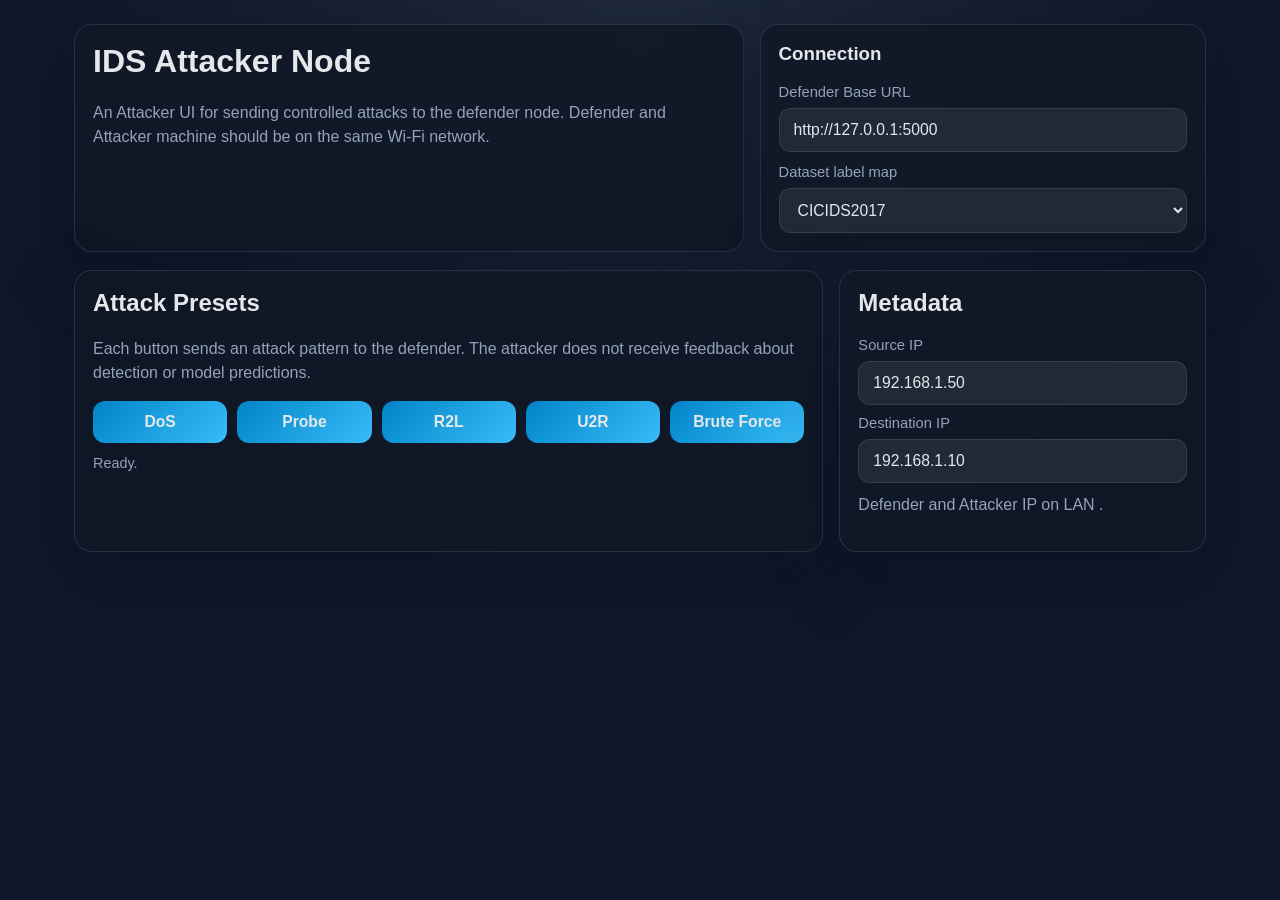
<file: demo_attacker/index.html>
<!DOCTYPE html>
<html lang="en">
<head>
  <meta charset="UTF-8" />
  <meta name="viewport" content="width=device-width, initial-scale=1.0" />
  <title>IDS Demo Attacker</title>
  <style>
    :root {
      --bg: #0f172a;
      --panel: #111827;
      --panel-2: #1f2937;
      --text: #e5e7eb;
      --muted: #94a3b8;
      --accent: #38bdf8;
      --good: #22c55e;
      --warn: #f59e0b;
      --bad: #ef4444;
      --border: rgba(148, 163, 184, 0.18);
    }

    * { box-sizing: border-box; }
    body {
      margin: 0;
      font-family: Segoe UI, Arial, sans-serif;
      background: radial-gradient(circle at top, #1e293b 0%, var(--bg) 55%);
      color: var(--text);
      min-height: 100vh;
    }

    .wrap {
      max-width: 1180px;
      margin: 0 auto;
      padding: 24px;
    }

    .hero {
      display: grid;
      grid-template-columns: 1.5fr 1fr;
      gap: 16px;
      margin-bottom: 18px;
    }

    .card {
      background: rgba(17, 24, 39, 0.88);
      border: 1px solid var(--border);
      border-radius: 18px;
      padding: 18px;
      box-shadow: 0 24px 70px rgba(2, 6, 23, 0.28);
      backdrop-filter: blur(8px);
    }

    h1, h2, h3, p { margin-top: 0; }

    .subtle { color: var(--muted); line-height: 1.5; }

    .grid {
      display: grid;
      grid-template-columns: repeat(12, 1fr);
      gap: 16px;
    }

    .span-12 { grid-column: span 12; }
    .span-8 { grid-column: span 8; }
    .span-4 { grid-column: span 4; }

    label {
      display: block;
      font-size: 0.92rem;
      margin-bottom: 8px;
      color: var(--muted);
    }

    input, select, button {
      width: 100%;
      border-radius: 12px;
      border: 1px solid var(--border);
      background: var(--panel-2);
      color: var(--text);
      padding: 12px 14px;
      font-size: 0.98rem;
    }

    button {
      cursor: pointer;
      background: linear-gradient(135deg, #0284c7, #38bdf8);
      border: none;
      font-weight: 700;
      transition: transform 0.15s ease, opacity 0.15s ease;
    }

    button:hover { transform: translateY(-1px); }
    button.secondary {
      background: var(--panel-2);
      border: 1px solid var(--border);
      font-weight: 600;
    }

    .actions {
      display: grid;
      grid-template-columns: repeat(5, 1fr);
      gap: 10px;
      margin-top: 8px;
    }

    .pill-row {
      display: flex;
      flex-wrap: wrap;
      gap: 10px;
      margin-top: 10px;
    }

    .pill {
      padding: 8px 12px;
      border-radius: 999px;
      background: rgba(56, 189, 248, 0.12);
      border: 1px solid rgba(56, 189, 248, 0.22);
      color: #cffafe;
      font-size: 0.9rem;
    }

    table {
      width: 100%;
      border-collapse: collapse;
      margin-top: 10px;
      overflow: hidden;
      border-radius: 14px;
    }

    th, td {
      text-align: left;
      padding: 12px 10px;
      border-bottom: 1px solid var(--border);
      font-size: 0.95rem;
    }

    th {
      color: #cbd5e1;
      font-weight: 600;
      background: rgba(15, 23, 42, 0.45);
    }

    .status-good { color: var(--good); }
    .status-warn { color: var(--warn); }
    .status-bad { color: var(--bad); }

    .mini {
      display: grid;
      grid-template-columns: repeat(3, 1fr);
      gap: 12px;
      margin-top: 12px;
    }

    .metric {
      background: rgba(15, 23, 42, 0.6);
      border: 1px solid var(--border);
      border-radius: 14px;
      padding: 14px;
    }

    .metric .label { color: var(--muted); font-size: 0.86rem; }
    .metric .value { font-size: 1.25rem; font-weight: 700; margin-top: 6px; }

    .footer-note {
      margin-top: 12px;
      color: var(--muted);
      font-size: 0.9rem;
    }

    @media (max-width: 960px) {
      .hero, .span-8, .span-4 { grid-column: span 12; }
      .hero { grid-template-columns: 1fr; }
      .actions { grid-template-columns: repeat(2, 1fr); }
      .mini { grid-template-columns: 1fr; }
    }
  </style>
</head>
<body>
  <div class="wrap">
    <div class="hero">
      <div class="card">
        <h1>IDS Attacker Node</h1>
        <p class="subtle">
          An Attacker UI for sending controlled attacks to the defender node.
          Defender and Attacker machine should be on the same Wi-Fi network.
        </p>
      </div>
      <div class="card">
        <h3>Connection</h3>
        <label for="defender-url">Defender Base URL</label>
        <input id="defender-url" value="http://127.0.0.1:5000" />
        <div style="height: 12px;"></div>
        <label for="dataset">Dataset label map</label>
        <select id="dataset">
          <option value="cicids2017">CICIDS2017</option>
          <option value="nsl_kdd">NSL-KDD</option>
          <option value="unsw_nb15">UNSW-NB15</option>
        </select>
      </div>
    </div>

    <div class="grid">
      <div class="card span-8">
        <h2>Attack Presets</h2>
        <p class="subtle">Each button sends an attack pattern to the defender. The attacker does not receive feedback about detection or model predictions.</p>
        <div class="actions">
          <button data-scenario="dos">DoS</button>
          <button data-scenario="probe">Probe</button>
          <button data-scenario="r2l">R2L</button>
          <button data-scenario="u2r">U2R</button>
          <button data-scenario="brute_force">Brute Force</button>
        </div>
        <div class="footer-note" id="send-status">Ready.</div>
      </div>

      <div class="card span-4">
        <h2>Metadata</h2>
        <label for="source-ip">Source IP</label>
        <input id="source-ip" value="192.168.1.50" />
        <div style="height: 10px;"></div>
        <label for="destination-ip">Destination IP</label>
        <input id="destination-ip" value="192.168.1.10" />
        <div style="height: 10px;"></div>
        <p class="subtle">
          Defender and Attacker IP on LAN .
        </p>
      </div>
    </div>
  </div>

  <script src="app.js"></script>
</body>
</html>
</file>
